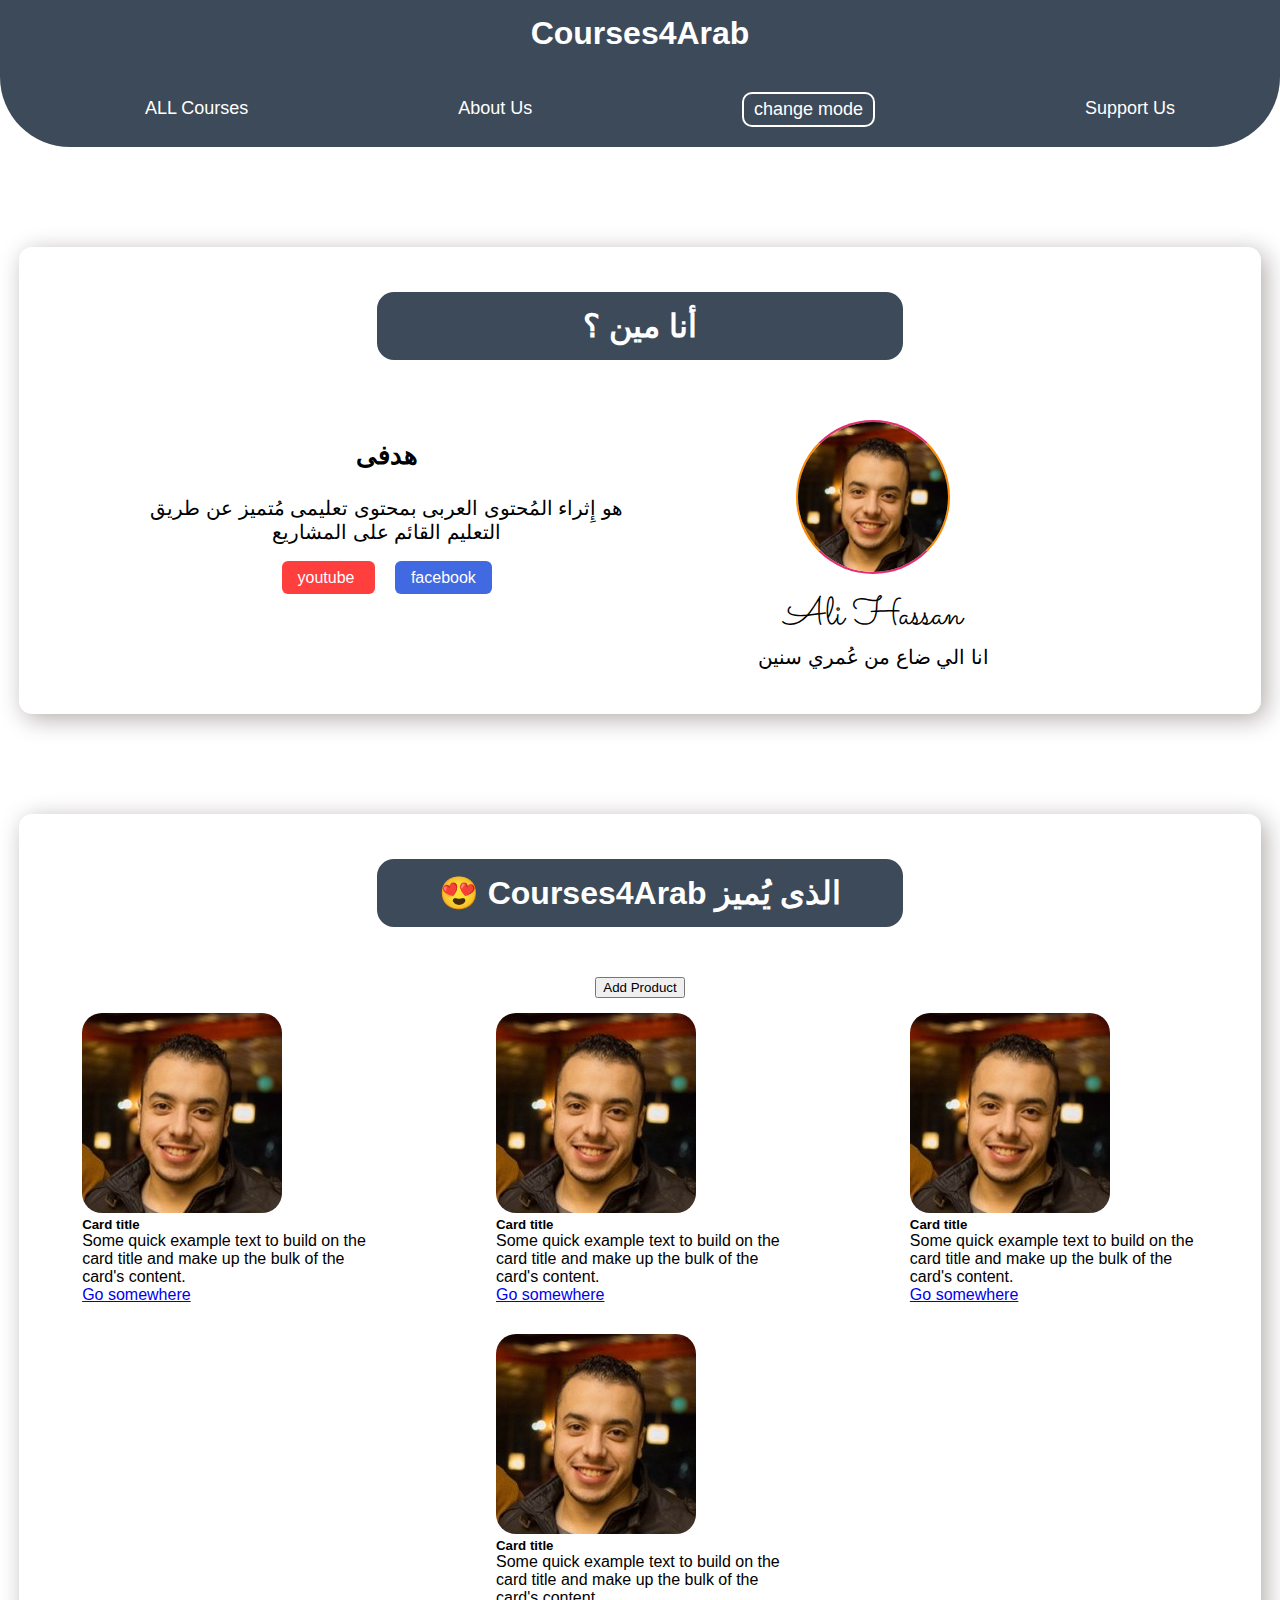
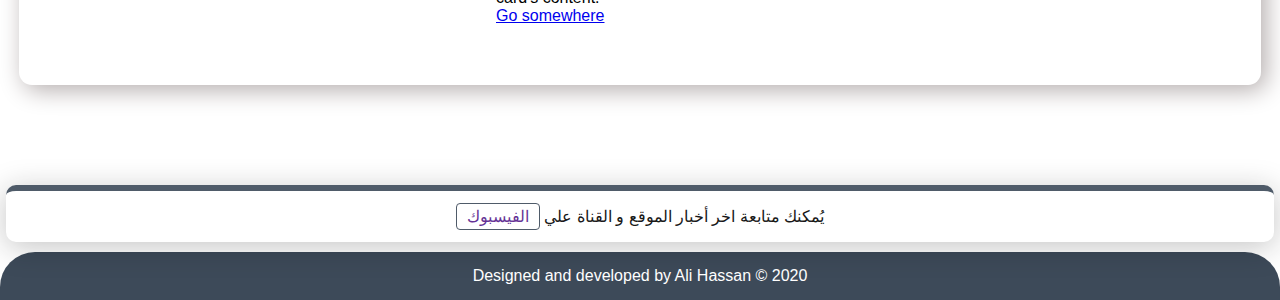
<file: index.html>
<!DOCTYPE html>
<html lang="ar">
  <head>
    <meta charset="UTF-8" />
    <meta http-equiv="X-UA-Compatible" content="IE=edge" />
    <meta name="viewport" content="width=device-width, initial-scale=1.0" />
    <title>learn css in 1hr</title>
    <link rel="preconnect" href="https://fonts.gstatic.com" />
    <link href="https://cdn.jsdelivr.net/npm/bootstrap@5.1.3/dist/css/bootstrap.min.css" rel="stylesheet" integrity="sha384-1BmE4kWBq78iYhFldvKuhfTAU6auU8tT94WrHftjDbrCEXSU1oBoqyl2QvZ6jIW3" crossorigin="anonymous">
    <link
      href="https://fonts.googleapis.com/css2?family=Sacramento&display=swap" rel="stylesheet"
    />
    <link rel="stylesheet" href="style.css" />
    <script defer src="main.js"></script>
  </head>
  <body>
    <header>
      <h1>Courses4Arab</h1>
      

      <nav>
        <ul class="parent">
          <li>
            <a href="https://courses4arab.com/#available-courses">
              ALL Courses
            </a>
          </li>
          <li><a href=""> About Us </a></li>
          <li class="mode"> change mode</li>
          <li><a href=""> Support Us </a></li>
        </ul>
      </nav>
    </header>
    <div class="mydiv">
      
    </div>

    <main>
      <section>
        <h1>أنا مين ؟</h1>

        <div class="flex">
          <article class="left-section">
            <h3>هدفى</h3>

            <p>
              هو إِثراء المُحتوى العربى بمحتوى تعليمى مُتميز عن طريق
              <br />
              التعليم القائم على المشاريع
            </p>

            <a class="youtube" href=""> youtube </a>

            <a class="facebook" href=""> facebook </a>
          </article>

          <article class="right-section">
            <img
              class="my-img"
              src="/img/profile.png"
              alt=""
            />

            <h5>Ali Hassan</h5>

            <p class="para">انا الي ضاع من عُمري سنين</p>
          </article>
        </div>
      </section>

      <section >
        <h1 dir="rtl">الذى يُميز Courses4Arab 😍</h1>
        <button id="addProduct" class="btn btn-primary"> Add Product </button>
        <div class="items">
        <div class="card my-card" style="width: 18rem;">
          <img src="/img/profile.png" style="border-radius: 20px;" class="card-img-top" alt="...">
          <div class="card-body">
            <h5 class="card-title">Card title</h5>
            <p class="card-text">Some quick example text to build on the card title and make up the bulk of the card's content.</p>
            <a href="#" id="buy" class="buy btn btn-primary">Go somewhere</a>
          </div>
        </div>
        <div class="card my-card" style="width: 18rem;">
          <img src="/img/profile.png" style="border-radius: 20px;" class="card-img-top" alt="...">
          <div class="card-body">
            <h5 class="card-title">Card title</h5>
            <p class="card-text">Some quick example text to build on the card title and make up the bulk of the card's content.</p>
            <a href="#" id="buy" class="buy btn btn-primary">Go somewhere</a>
          </div>
        </div>
        <div class="card my-card" style="width: 18rem;">
          <img src="/img/profile.png" style="border-radius: 20px;" class="card-img-top" alt="...">
          <div class="card-body">
            <h5 class="card-title">Card title</h5>
            <p class="card-text">Some quick example text to build on the card title and make up the bulk of the card's content.</p>
            <a href="#" id="buy" class="buy btn btn-primary">Go somewhere</a>
          </div>
        </div>
        <div class="card my-card" style="width: 18rem;">
          <img src="/img/profile.png" style="border-radius: 20px;" class="card-img-top" alt="...">
          <div class="card-body">
            <h5 class="card-title">Card title</h5>
            <p class="card-text">Some quick example text to build on the card title and make up the bulk of the card's content.</p>
            <a href="#" id="buy" class="buy btn btn-primary">Go somewhere</a>
          </div>
        </div>
      </div>
      </section>
      <div class="popup">
        <div>
          <input type="number" name="" id="">
          <button id="buttonPopup"> Add </button>
        </div>
      </div>
      <div class="popup2">
        <div>
          <h1>انت كحيااااااان</h1>
        </div>
      </div>

    </main>

    <footer>
      <p class="follow">
        يُمكنك متابعة اخر أخبار الموقع و القناة علي

        <a href=""> الفيسبوك </a>
      </p>

      <p class="design">Designed and developed by Ali Hassan © 2020</p>
    </footer>
  </body>
</html>
</file>
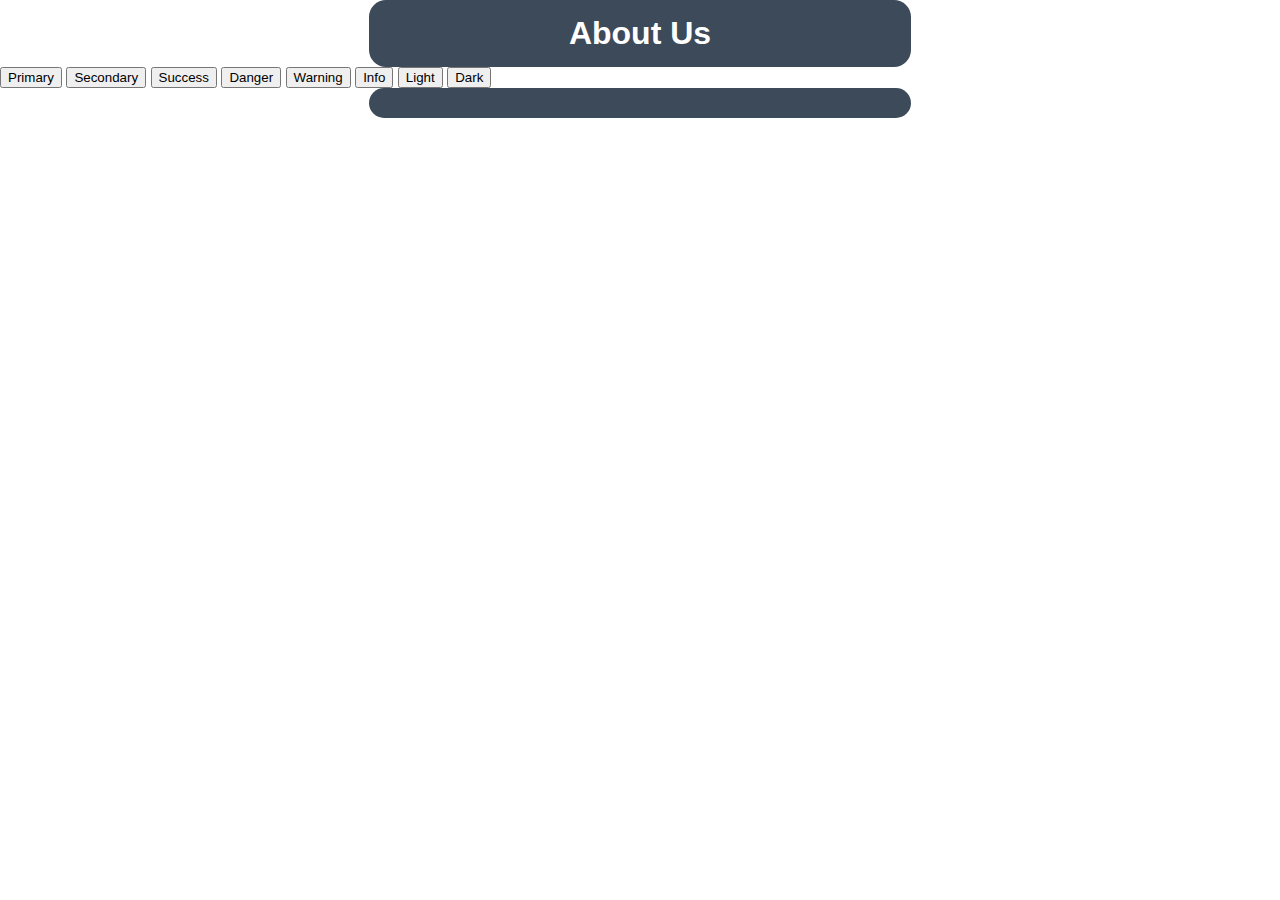
<file: aboutus.html>
<!DOCTYPE html>
<html lang="en">
  <head>
    <meta charset="UTF-8" />
    <meta http-equiv="X-UA-Compatible" content="IE=edge" />
    <meta name="viewport" content="width=device-width, initial-scale=1.0" />
    <title>About Us</title>
    <link
      href="https://cdn.jsdelivr.net/npm/bootstrap@5.1.3/dist/css/bootstrap.min.css"
      rel="stylesheet"
      integrity="sha384-1BmE4kWBq78iYhFldvKuhfTAU6auU8tT94WrHftjDbrCEXSU1oBoqyl2QvZ6jIW3"
      crossorigin="anonymous"
    />
    <link
      href="https://fonts.googleapis.com/css2?family=Sacramento&display=swap"
      rel="stylesheet"
    />
    <link rel="stylesheet" href="style.css" />
    <script defer src="js/aboutus.js"></script>
  </head>
  <body>
    <h1>About Us</h1>
    <div class="buttons">
      <button type="button" class="btn btn-primary">Primary</button>
      <button type="button" class="btn btn-secondary">Secondary</button>
      <button type="button" class="btn btn-success">Success</button>
      <button type="button" class="btn btn-danger">Danger</button>
      <button type="button" class="btn btn-warning">Warning</button>
      <button type="button" class="btn btn-info">Info</button>
      <button type="button" class="btn btn-light">Light</button>
      <button type="button" class="btn btn-dark">Dark</button>
    </div>
    <h1 id="buttonContent"></h1>
  </body>
</html>
</file>
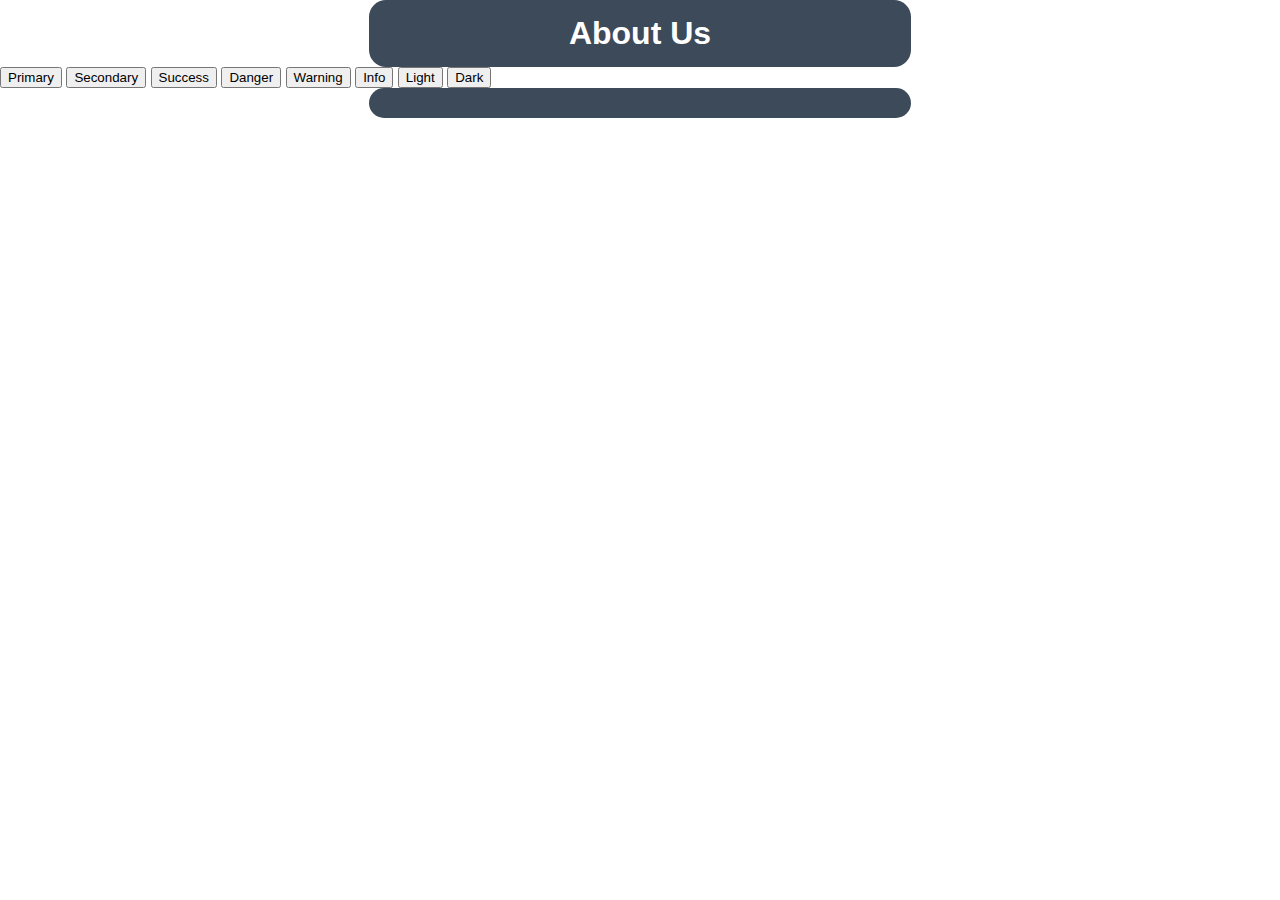
<file: switch.html>
<!DOCTYPE html>
<html lang="en">
  <head>
    <meta charset="UTF-8" />
    <meta http-equiv="X-UA-Compatible" content="IE=edge" />
    <meta name="viewport" content="width=device-width, initial-scale=1.0" />
    <title>About Us</title>
    <link
      href="https://cdn.jsdelivr.net/npm/bootstrap@5.1.3/dist/css/bootstrap.min.css"
      rel="stylesheet"
      integrity="sha384-1BmE4kWBq78iYhFldvKuhfTAU6auU8tT94WrHftjDbrCEXSU1oBoqyl2QvZ6jIW3"
      crossorigin="anonymous"
    />
    <link
      href="https://fonts.googleapis.com/css2?family=Sacramento&display=swap"
      rel="stylesheet"
    />
    <link rel="stylesheet" href="style.css" />
    <script defer src="js/switch.js"></script>
  </head>
  <body>
    <h1>About Us</h1>
    <div class="buttons">
      <button type="button" class="btn btn-primary">Primary</button>
      <button type="button" class="btn btn-secondary">Secondary</button>
      <button type="button" class="btn btn-success">Success</button>
      <button type="button" class="btn btn-danger">Danger</button>
      <button type="button" class="btn btn-warning">Warning</button>
      <button type="button" class="btn btn-info">Info</button>
      <button type="button" class="btn btn-light">Light</button>
      <button type="button" class="btn btn-dark">Dark</button>
    </div>
    <h1 id="buttonContent"></h1>
  </body>
</html>
</file>
<file: style.css>
/* Global */
* {
  margin: 0;

  font-family: sans-serif;
}


:root {
  --primary-color: #302AE6;
  --secondary-color: #536390;
  --font-color: #424242;
  --bg-color: #fff;
  --heading-color: #292922;
}
[data-theme="dark"] {
  --primary-color: #9A97F3;
  --secondary-color: #818cab;
  --font-color: #e1e1ff;
  --bg-color: #161625;
  --heading-color: #818cab;
}
.dark   {
  background-color: #161625 ;
  color:#e1e1ff;

}
.dark main{
}
header {
  margin-bottom: 100px;

  background-color: #3d4a59;
  color: white;
  border-radius: 0 0 70px 70px;
}
.dark header{
  background-color: #9A97F3;
}

header h1 {
  margin-bottom: 25px;
}

.parent {
  display: flex;
  justify-content: space-around;
  padding-bottom: 20px;
}

.parent li a {
  color: #fff;
  text-decoration: none;

  margin-top: 6px;
  display: inline-block;
}
.dark .parent li a {color:#161625}

.parent li a:hover {
  border-bottom: 2px solid red;
  font-size: 20px;
}
.dark .parent li a:hover {color:#6d6ab0}

.mode {
  border: 2px solid white;
  border-radius: 10px;
  padding: 5px 10px;
  cursor: pointer;
}
.dark .mode{
  border: 2px solid #161625;
  color: #161625;
}

li {
  list-style-type: none;
  font-size: 18px;
}

h1 {
  text-align: center;
  padding: 10px 0;

  width: 40%;
  margin-left: auto;
  margin-right: auto;

  background-color: #3d4a59;
  color: #fff;
  border-radius: 17px;

  padding: 15px;
}
.dark h1{
  background-color:#9A97F3;
  color:#161625;
}

section {
  margin-bottom: 100px;
  box-shadow: 5px 5px 25px rgb(179, 172, 172);

  width: 97%;
  margin-left: auto;
  margin-right: auto;
  border-radius: 13px;

  padding: 45px 0;
}
.dark section{
  box-shadow: 5px 5px 25px #9A97F3;

}

.left-section,
.right-section {
  width: 49%;

  text-align: center;
  margin-top: 60px;
}

.left-section h3 {
  font-size: 26px;
  margin: 20px 0;
}

.left-section p {
  font-size: 20px;
  margin: 25px 0;
}

.facebook,
.youtube {
  background-color: royalblue;
  color: #fff;
  margin: 10px;
  padding: 8px 16px;
  border-radius: 6px;

  text-decoration: none;
}

.youtube {
  background-color: rgb(255, 62, 62);
}

.my-img {
  border-radius: 50%;
  width: 150px;

  border-right: 2px solid #ff8a00;
  border-left: 2px solid #ff8a00;
  border-bottom: 2px solid #e52e71;
  border-top: 2px solid #e52e71;
}

article h5 {
  font-size: 39px;
  font-weight: 500;
  font-family: "Sacramento", cursive;
  margin-top: 10px;
}

.para {
  font-size: 20px;
}

.flex {
  display: flex;

  width: 80%;
  margin-left: auto;
  margin-right: auto;
}

footer {
  text-align: center;
}

.design {
  background-color: #3d4a59;
  color: #fff;
  padding: 15px;
  text-align: center;

  border-top-left-radius: 35px;
  border-top-right-radius: 35px;
}
.dark .design{
  background-color: #161625;
  border-color: #9A97F3;
}

.follow {
  box-shadow: 0 5px 30px 0 rgb(0 0 0 / 25%);
  border-radius: 10px;
  padding: 16px 0;
  text-align: center;
  margin: 0 auto 10px;
  border-top: 6px solid #3d4a59;

  opacity: 0.9;
  width: 99%;
}
.dark .follow{
  border-top: 6px solid #9A97F3;

}

.follow a {
  border: 1px solid #3d4a59;
  border-radius: 4px;
  padding: 4px 10px;
  text-decoration: none;
}

.follow a:hover {
  padding: 5px 12px;
  background-color: rgb(16, 73, 243);
  color: #fff;
}



/* Work From Here !!!! */
.my-card{
  margin-left: auto;
  margin-right: auto;
  border-radius: 20px;
}
.dark .card p,.dark .card h5{
  color:#161625
}

p{
  margin-bottom: 0;
}
.mb{
  margin-bottom: 50px;
}




/* Popup Style */
.popup,.popup2{
  background-color: #3d4a5986;
  position: fixed;
  top: 0;
  bottom: 0;
  left: 0;
  right: 0;
  display: none;
}
.popup div,.popup2 div{
  margin: 100px;
  text-align: center;
  padding: 50px;
  border: 1px solid red;
  border-radius: 20px;
  background-color: #ff8a00;
}
.dark .popup div,.dark .popup2 div{
  border: 1px solid #9A97F3;
  border-radius: 20px;
  background-color: #6d6ab0;
}
.popup div h1,.popup2 div h1{
  padding: 20px;
  font-size: 20px;
}
.active{
  display: block;
}
.items{
  display: flex;
  justify-content: space-around;
  flex-wrap: wrap;
}
.items .card{
  margin: 15px;
}

/* Add Product Button */
#addProduct{
  display: block;
  margin-left:auto ;
  margin-right:auto ;
  margin-top: 50px;
}
</file>
